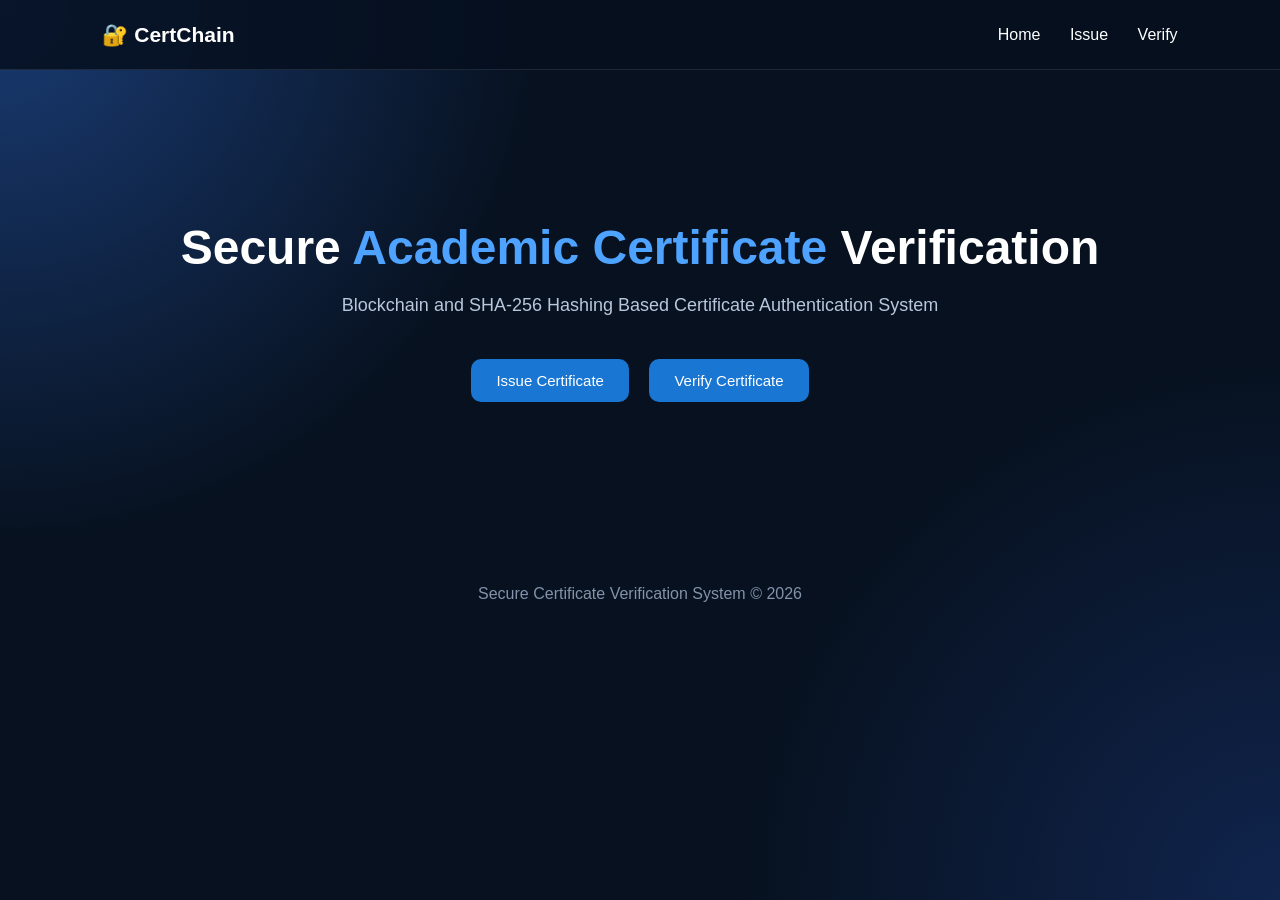
<file: index.html>
<!DOCTYPE html>
<html>
<head>
    <title>Secure Certificate Verification</title>
    <link rel="stylesheet" href="/static/style.css">
</head>

<body>

<nav class="navbar">
    <div class="logo">🔐 CertChain</div>

    <div>
        <a href="/">Home</a>
        <a href="/issue">Issue</a>
        <a href="/verify">Verify</a>
    </div>
</nav>

<div class="container">

    <section class="hero">

        <h1>Secure <span>Academic Certificate</span> Verification</h1>

        <p>
            Blockchain and SHA-256 Hashing Based
            Certificate Authentication System
        </p>

        <a href="/issue" class="btn">
            <button>Issue Certificate</button>
        </a>

        <a href="/verify" class="btn">
            <button>Verify Certificate</button>
        </a>

    </section>

</div>

<div class="footer">
    Secure Certificate Verification System © 2026
</div>

</body>
</html>
</file>
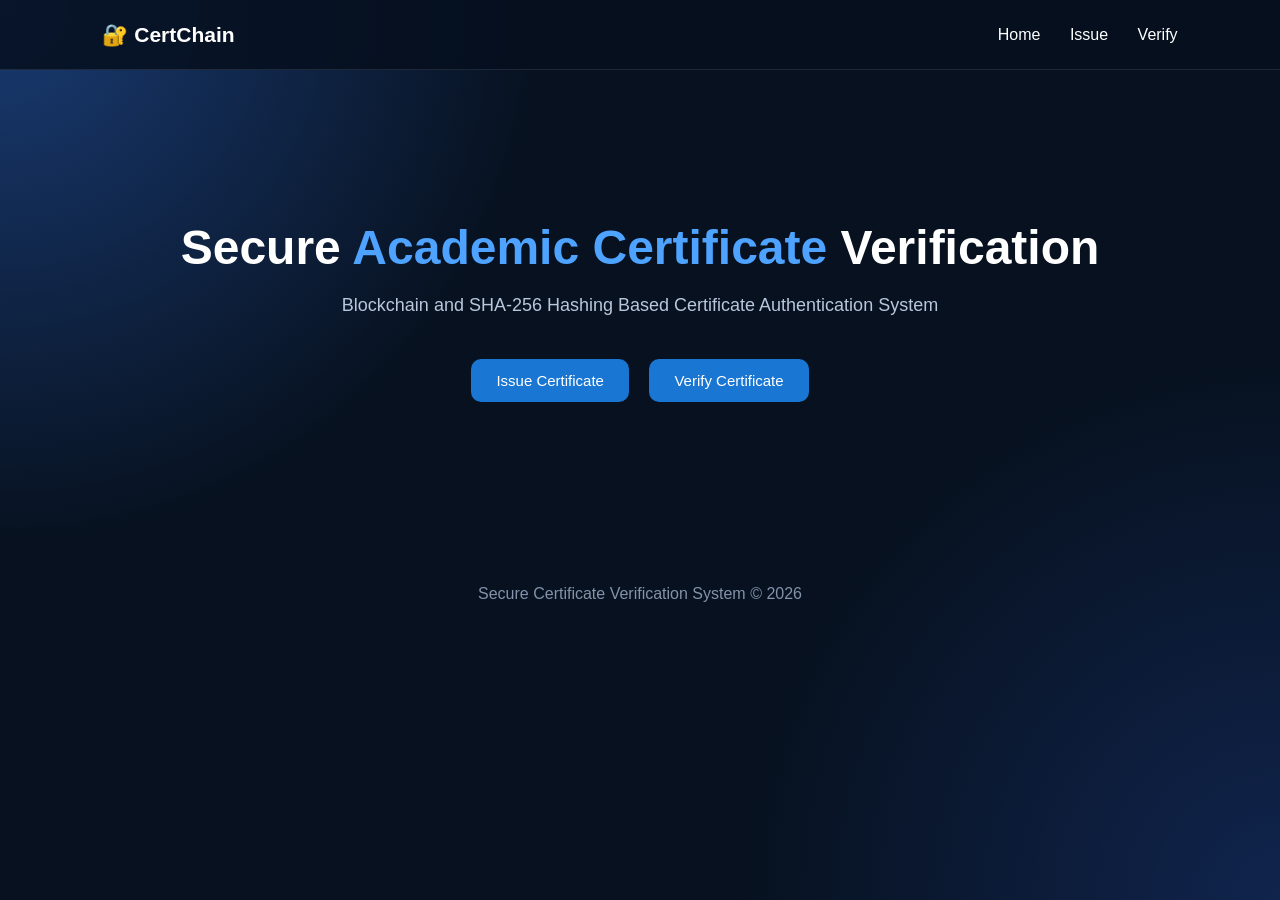
<file: templates/index.html>
<!DOCTYPE html>
<html>
<head>
    <title>Secure Certificate Verification</title>
    <link rel="stylesheet" href="/static/style.css">
</head>

<body>

<nav class="navbar">
    <div class="logo">🔐 CertChain</div>

    <div>
        <a href="/">Home</a>
        <a href="/issue">Issue</a>
        <a href="/verify">Verify</a>
    </div>
</nav>

<div class="container">

    <section class="hero">

        <h1>Secure <span>Academic Certificate</span> Verification</h1>

        <p>
            Blockchain and SHA-256 Hashing Based
            Certificate Authentication System
        </p>

        <a href="/issue" class="btn">
            <button>Issue Certificate</button>
        </a>

        <a href="/verify" class="btn">
            <button>Verify Certificate</button>
        </a>

    </section>

</div>

<div class="footer">
    Secure Certificate Verification System © 2026
</div>

</body>
</html>
</file>
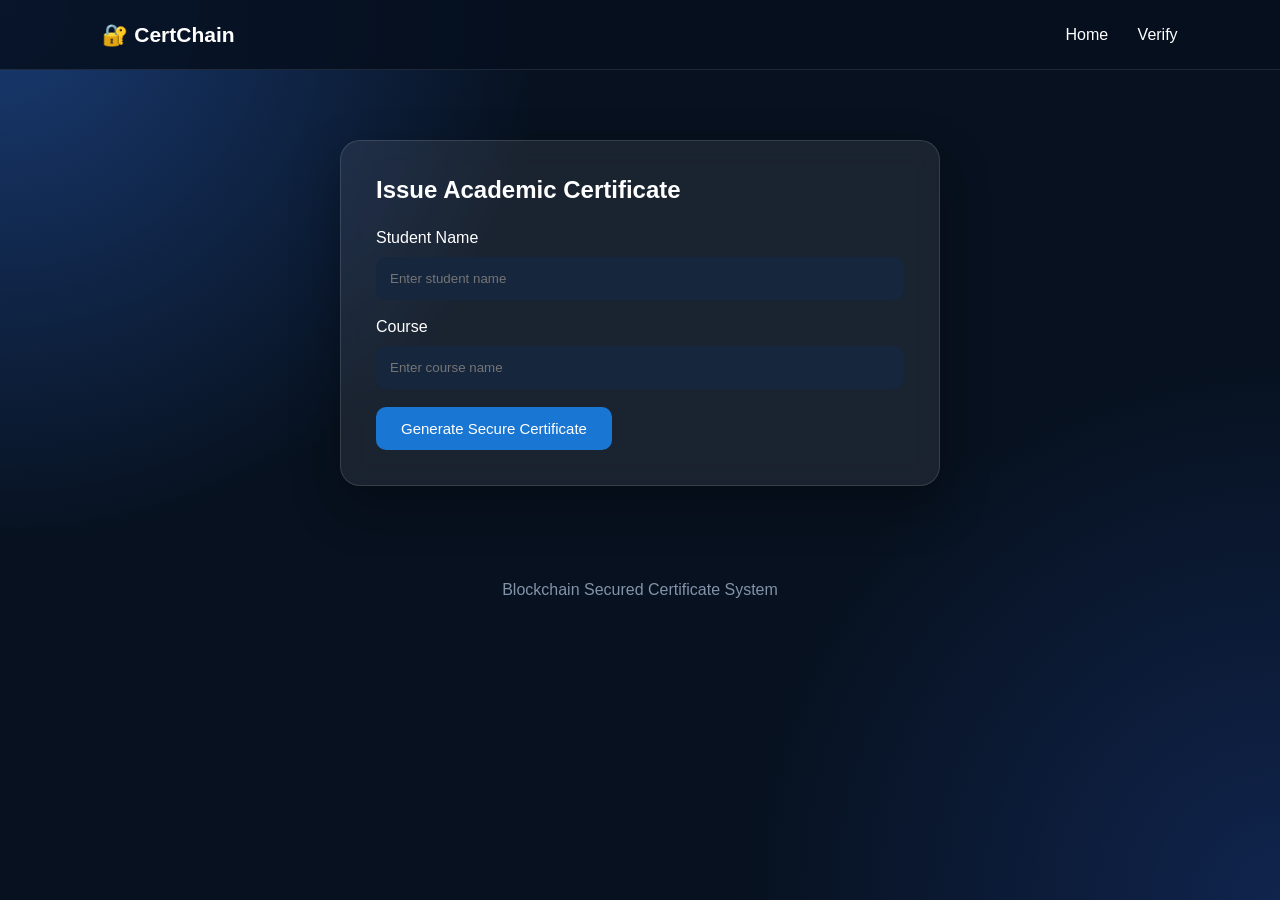
<file: issue.html>
<!DOCTYPE html>
<html>
<head>
    <title>Issue Certificate</title>
    <link rel="stylesheet" href="/static/style.css">
</head>

<body>

<nav class="navbar">
    <div class="logo">🔐 CertChain</div>
    <div>
        <a href="/">Home</a>
        <a href="/verify">Verify</a>
    </div>
</nav>

<div class="container">

    <div class="card">

        <h2>Issue Academic Certificate</h2>

        <form method="POST">

            <label>Student Name</label>
            <input type="text" name="name"
                   placeholder="Enter student name" required>

            <label>Course</label>
            <input type="text" name="course"
                   placeholder="Enter course name" required>

            <button type="submit">
                Generate Secure Certificate
            </button>

        </form>

    </div>

</div>

<div class="footer">
    Blockchain Secured Certificate System
</div>

</body>
</html>
</file>
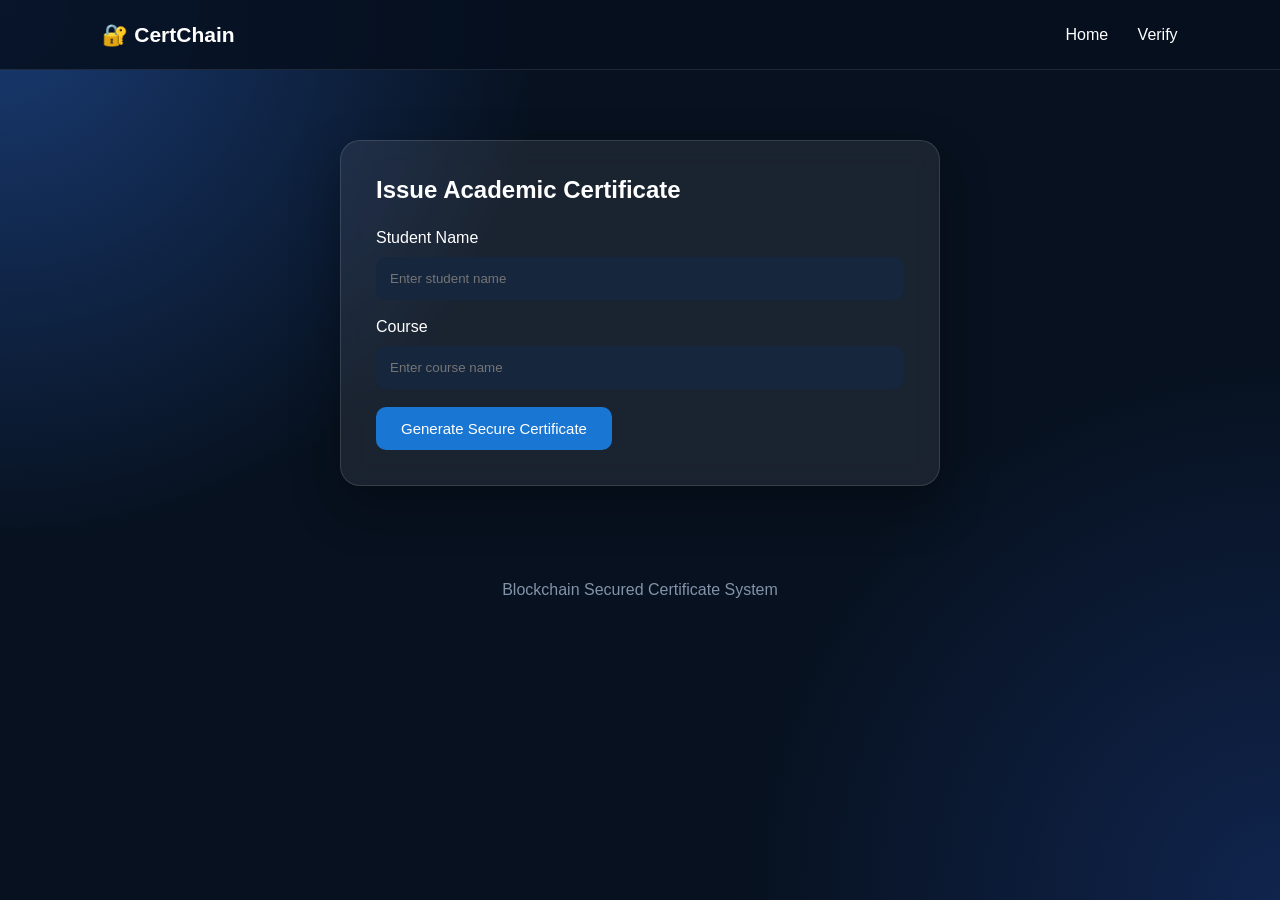
<file: templates/issue.html>
<!DOCTYPE html>
<html>
<head>
    <title>Issue Certificate</title>
    <link rel="stylesheet" href="/static/style.css">
</head>

<body>

<nav class="navbar">
    <div class="logo">🔐 CertChain</div>
    <div>
        <a href="/">Home</a>
        <a href="/verify">Verify</a>
    </div>
</nav>

<div class="container">

    <div class="card">

        <h2>Issue Academic Certificate</h2>

        <form method="POST">

            <label>Student Name</label>
            <input type="text" name="name"
                   placeholder="Enter student name" required>

            <label>Course</label>
            <input type="text" name="course"
                   placeholder="Enter course name" required>

            <button type="submit">
                Generate Secure Certificate
            </button>

        </form>

    </div>

</div>

<div class="footer">
    Blockchain Secured Certificate System
</div>

</body>
</html>
</file>
<file: static/style.css>
* {
    box-sizing: border-box;
    margin: 0;
    padding: 0;
}

body {
    font-family: Arial, sans-serif;
    min-height: 100vh;
    color: white;
    background:
        radial-gradient(circle at top left, #193b73, transparent 35%),
        radial-gradient(circle at bottom right, #10244d, transparent 35%),
        #07111f;
}

.navbar {
    height: 70px;
    padding: 0 8%;
    display: flex;
    align-items: center;
    justify-content: space-between;
    background: rgba(5, 15, 30, 0.85);
    border-bottom: 1px solid rgba(255,255,255,0.1);
}

.logo {
    font-size: 21px;
    font-weight: bold;
}

.navbar a {
    color: white;
    text-decoration: none;
    margin-left: 25px;
}

.container {
    width: 90%;
    max-width: 1100px;
    margin: 70px auto;
}

.hero {
    text-align: center;
    padding: 80px 20px;
}

.hero h1 {
    font-size: 48px;
    margin-bottom: 20px;
}

.hero h1 span {
    color: #4da3ff;
}

.hero p {
    color: #b8c7dc;
    font-size: 18px;
    margin-bottom: 35px;
}

.card {
    max-width: 600px;
    margin: 40px auto;
    padding: 35px;
    background: rgba(255,255,255,0.08);
    border: 1px solid rgba(255,255,255,0.12);
    border-radius: 20px;
    backdrop-filter: blur(12px);
    box-shadow: 0 20px 50px rgba(0,0,0,0.3);
}

.card h2 {
    margin-bottom: 25px;
}

input {
    width: 100%;
    padding: 14px;
    margin: 10px 0 18px;
    border: none;
    border-radius: 10px;
    background: #16263d;
    color: white;
}

button {
    padding: 13px 25px;
    border: none;
    border-radius: 10px;
    background: #1976d2;
    color: white;
    cursor: pointer;
    font-size: 15px;
}

button:hover {
    background: #2196f3;
}

.btn {
    display: inline-block;
    text-decoration: none;
    margin: 8px;
}

.result {
    padding: 20px;
    margin-top: 20px;
    border-radius: 12px;
    background: rgba(0,0,0,0.25);
    word-break: break-all;
}

.success {
    color: #4dff88;
}

.danger {
    color: #ff6262;
}

.footer {
    text-align: center;
    padding: 25px;
    color: #8293aa;
}
</file>
